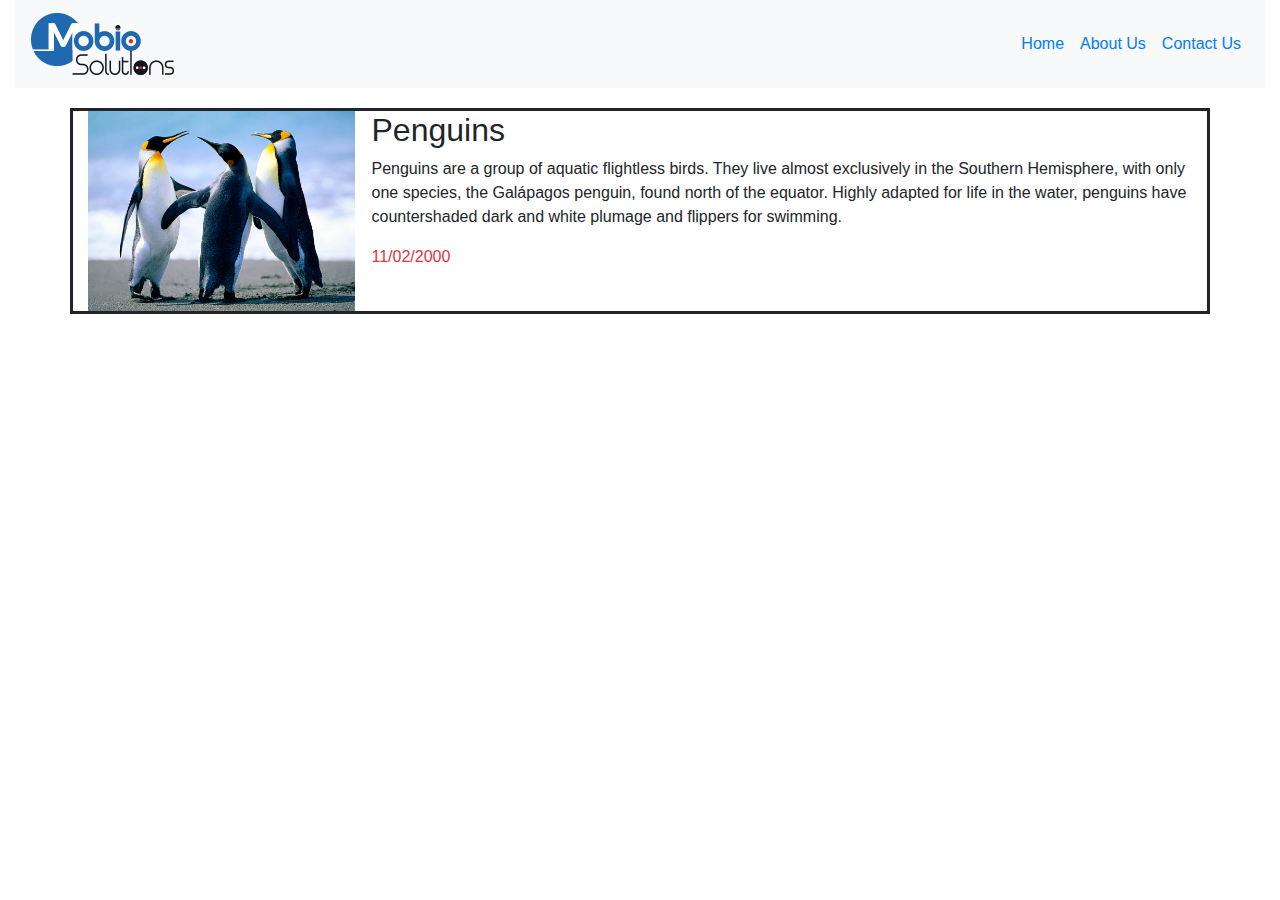
<file: index.html>
<html>
<head>
    <title>Demo</title>
    <link rel="stylesheet" href="bootstrap/css/bootstrap.min.css">
</head>
<body>      
    
    <div class="container-fluid">
        <!-- Navigation Start-->
            <nav class="navbar navbar-expand bg-light navbar-light">
                <a class="navbar-brand" href="#"><img src="img/mobio-logo.png"></a>
                <ul class="navbar-nav ml-auto">
                    <li class="nav-item float-right px-2 ">
                        <a  href="#">Home</a>
                    </li>
                    <li class="nav-item  px-2">
                        <a  href="#">About Us</a>
                    </li>
                    <li class="nav-item  px-2">
                        <a  href="#">Contact Us</a>
                    </li>
                </ul>
            </nav>
        <!-- Navigation End-->
        <div class="container" style="padding-top: 20px;">
             <!-- Content Start-->
            <div class="row" style="border-style:solid">
                <div class="col-md-3">
                    <img src="img/Penguins.jpg" height="200px">
                </div>
                <div class="col-md-9">
                    <h2>Penguins</h2>
                    <p>Penguins are a group of aquatic flightless birds. They live almost exclusively in the Southern Hemisphere, with only one species, the Galápagos penguin, found north of the equator. Highly adapted for life in the water, penguins have countershaded dark and white plumage and flippers for swimming. </p>
                    <span class="text-danger">11/02/2000</span>
                </div>
            </div>
             <!-- Content End-->
        </div>
       
    </div>

</body>
</html>
</file>
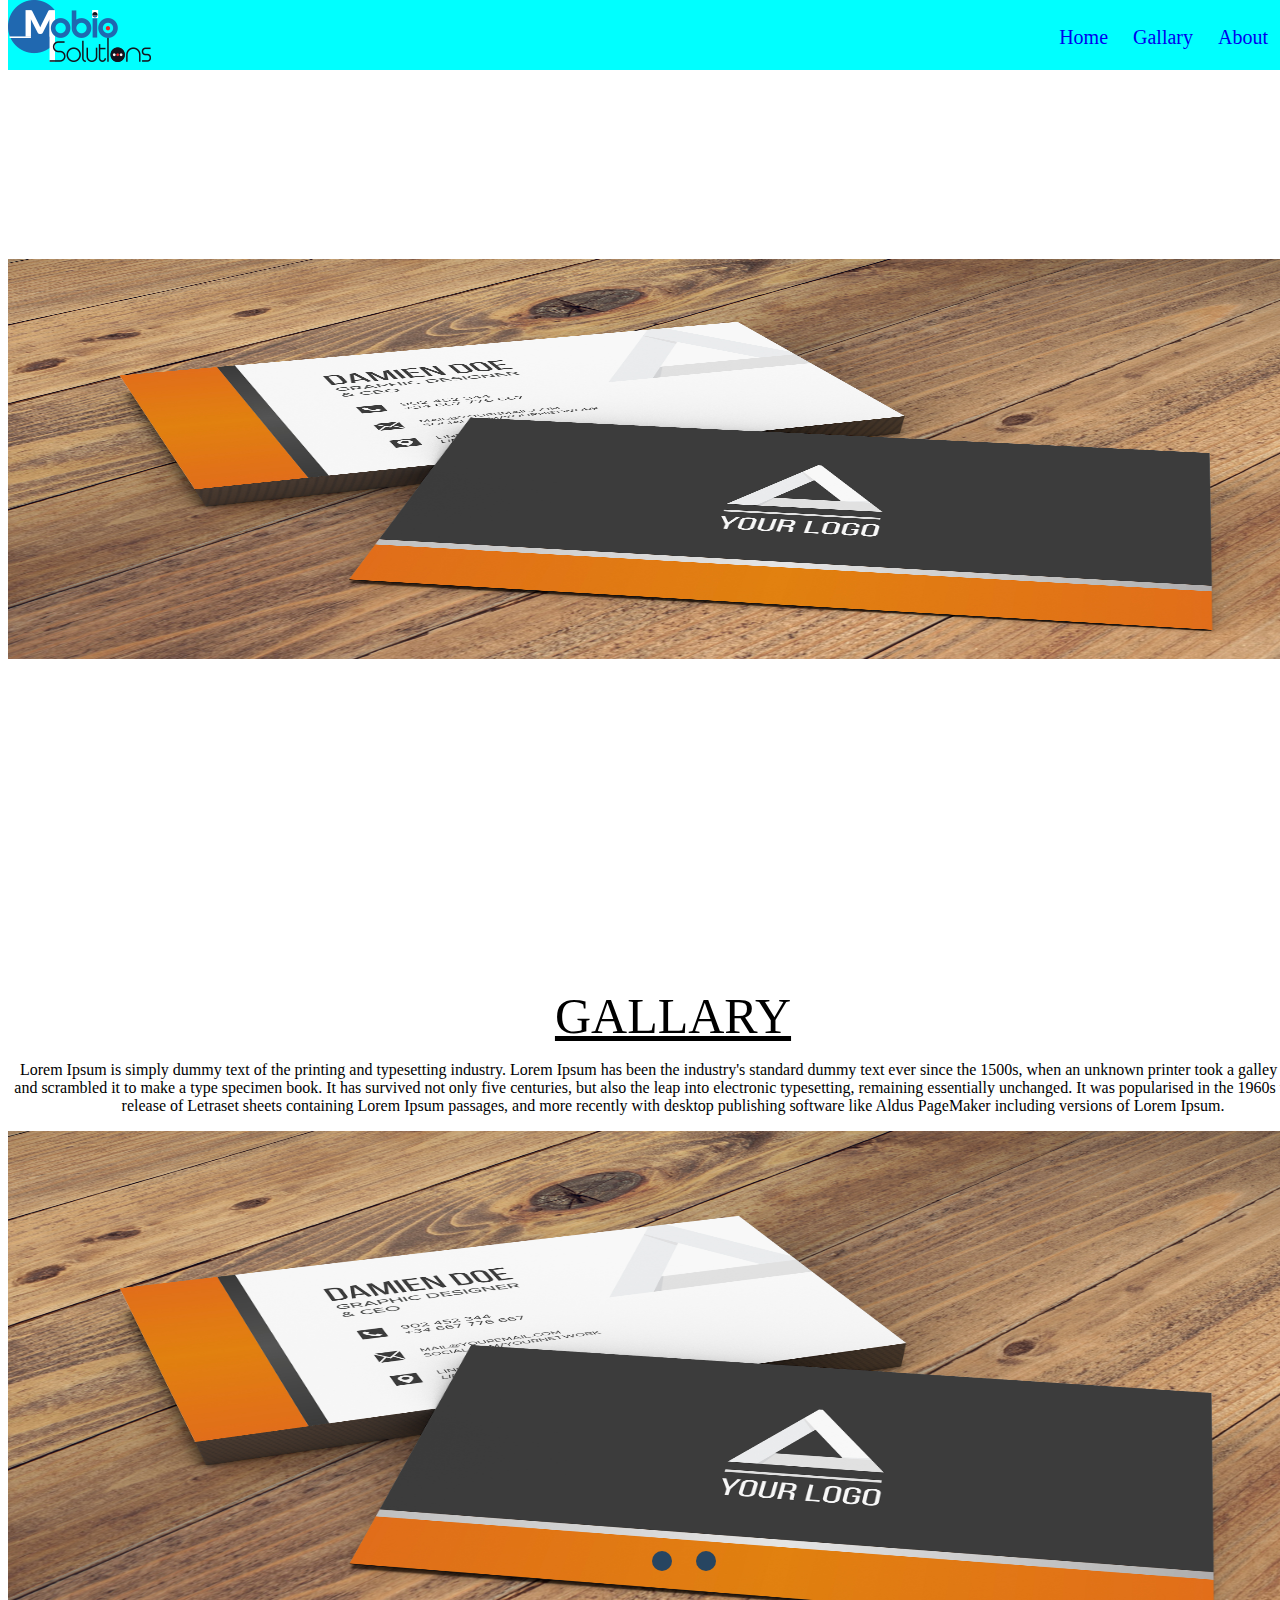
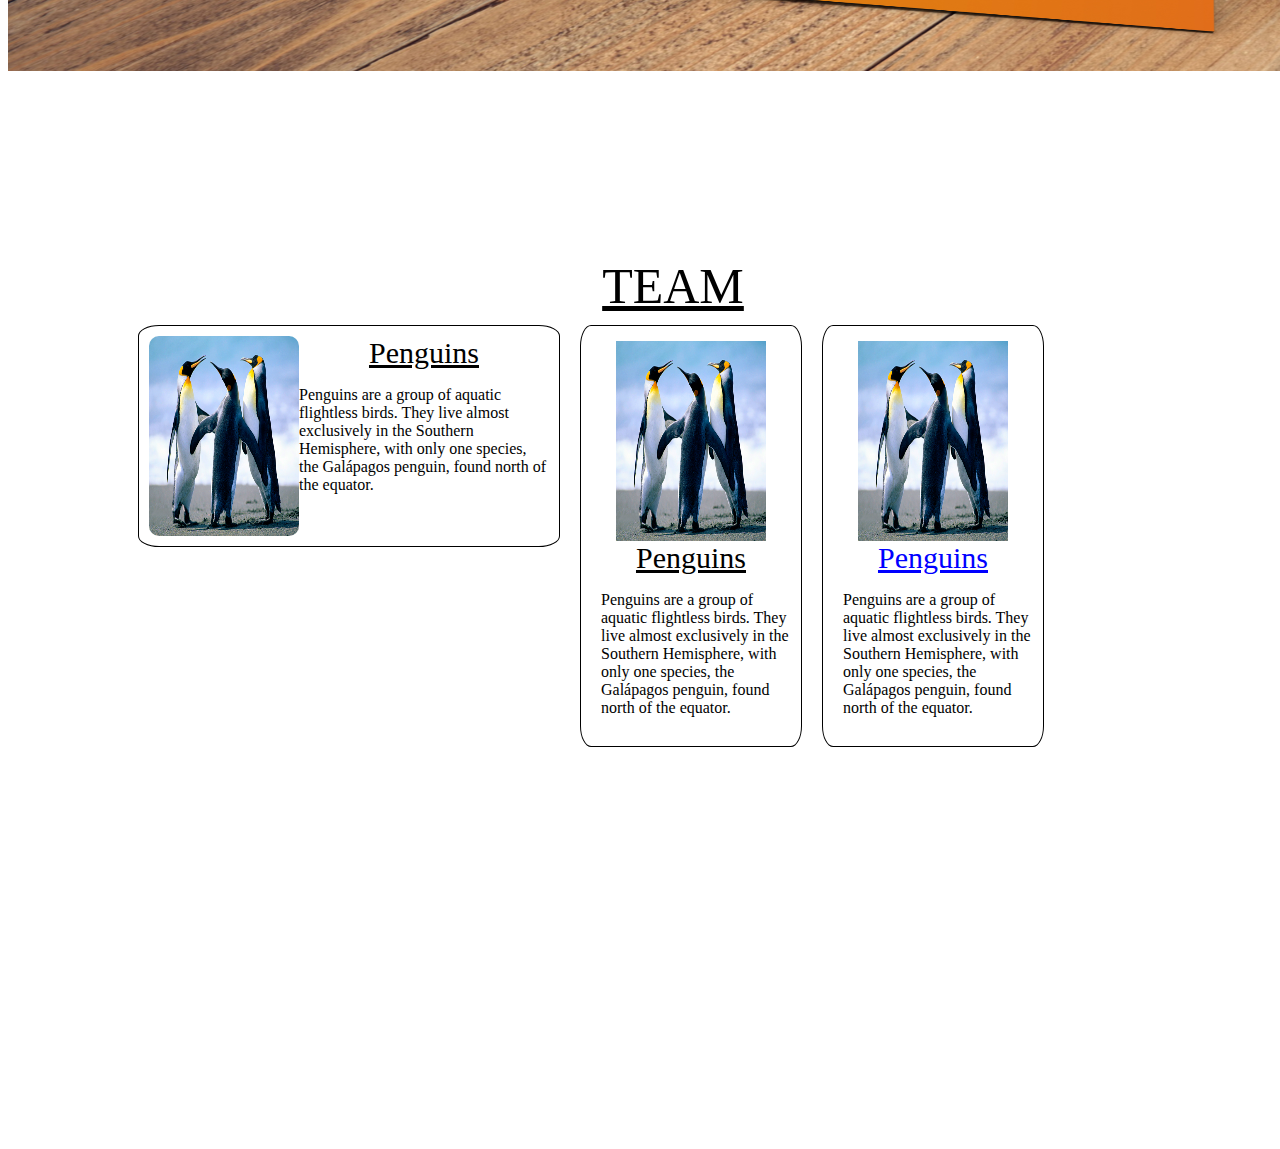
<file: demo.html>
<html>
<head>
    <title>
        One Page Website
    </title>
    <link rel="stylesheet"  href="css/style.css">
</head>
<body>
    
    <div class="nav">
        <a href="#home"><img src="img/mobio-logo.png"> </a>
        <ul>
            <li>
                <a href="#home">Home</a>
            </li>
            <li>
                <a href="#gallary">Gallary</a>
            </li>
            <li>
                <a href="#about">About</a>
            </li>
        </ul>
    </div>
    <!-- Home section start-->
    <section id="home">
        
    </section>
    <!-- Home section end-->

    <!-- Home section start-->
    <section id="gallary">
        <span class="heading">Gallary</span>
        <p>Lorem Ipsum is simply dummy text of the printing and typesetting industry. Lorem Ipsum has been the industry's standard dummy text ever since the 1500s, when an unknown printer took a galley of type and scrambled it to make a type specimen book. It has survived not only five centuries, but also the leap into electronic typesetting, remaining essentially unchanged. It was popularised in the 1960s with the release of Letraset sheets containing Lorem Ipsum passages, and more recently with desktop publishing software like Aldus PageMaker including versions of Lorem Ipsum.</p>
        <div class="gallary">
            <span id="slider_image1"></span>
            <span id="slider_image2"></span>
            <div class="slideshow">
                <img src="img/53.jpg" alt="">
                <img src="img/Penguins.jpg"alt="">
            </div>
            <div class="button-container">
                <a href="#slider_image1" class="slider-button"></a>
                <a href="#slider_image2" class="slider-button"></a>
            </div>
        </div>
    </section>
    <!-- Home section end-->    

    <!-- Home section start-->
    <section id="about">
        <span class="heading" style="">Team</span>
        <div class="cards">    
            <div class="card">
                <img src="img/Penguins.jpg">
                <span class="title">
                    Penguins
                </span>
                <p class="card-text">
                    Penguins are a group of aquatic flightless birds. They live almost exclusively in the Southern Hemisphere, with only one species, the Galápagos penguin, found north of the equator.
                </p>
            </div>
            <div class="card2">
                    <img src="img/Penguins.jpg">
                
                <span class="title">
                    Penguins
                </span>
                <p class="card-text">
                    Penguins are a group of aquatic flightless birds. They live almost exclusively in the Southern Hemisphere, with only one species, the Galápagos penguin, found north of the equator.
                </p>
            </div>
            <div class="card3">
                <img src="img/Penguins.jpg">
            
            <span class="title">
                Penguins
            </span>
            <p class="card-text">
                Penguins are a group of aquatic flightless birds. They live almost exclusively in the Southern Hemisphere, with only one species, the Galápagos penguin, found north of the equator.
            </p>
        </div>
        </div>
    </section>
    <!-- Home section end-->


</body>
</html>
</file>
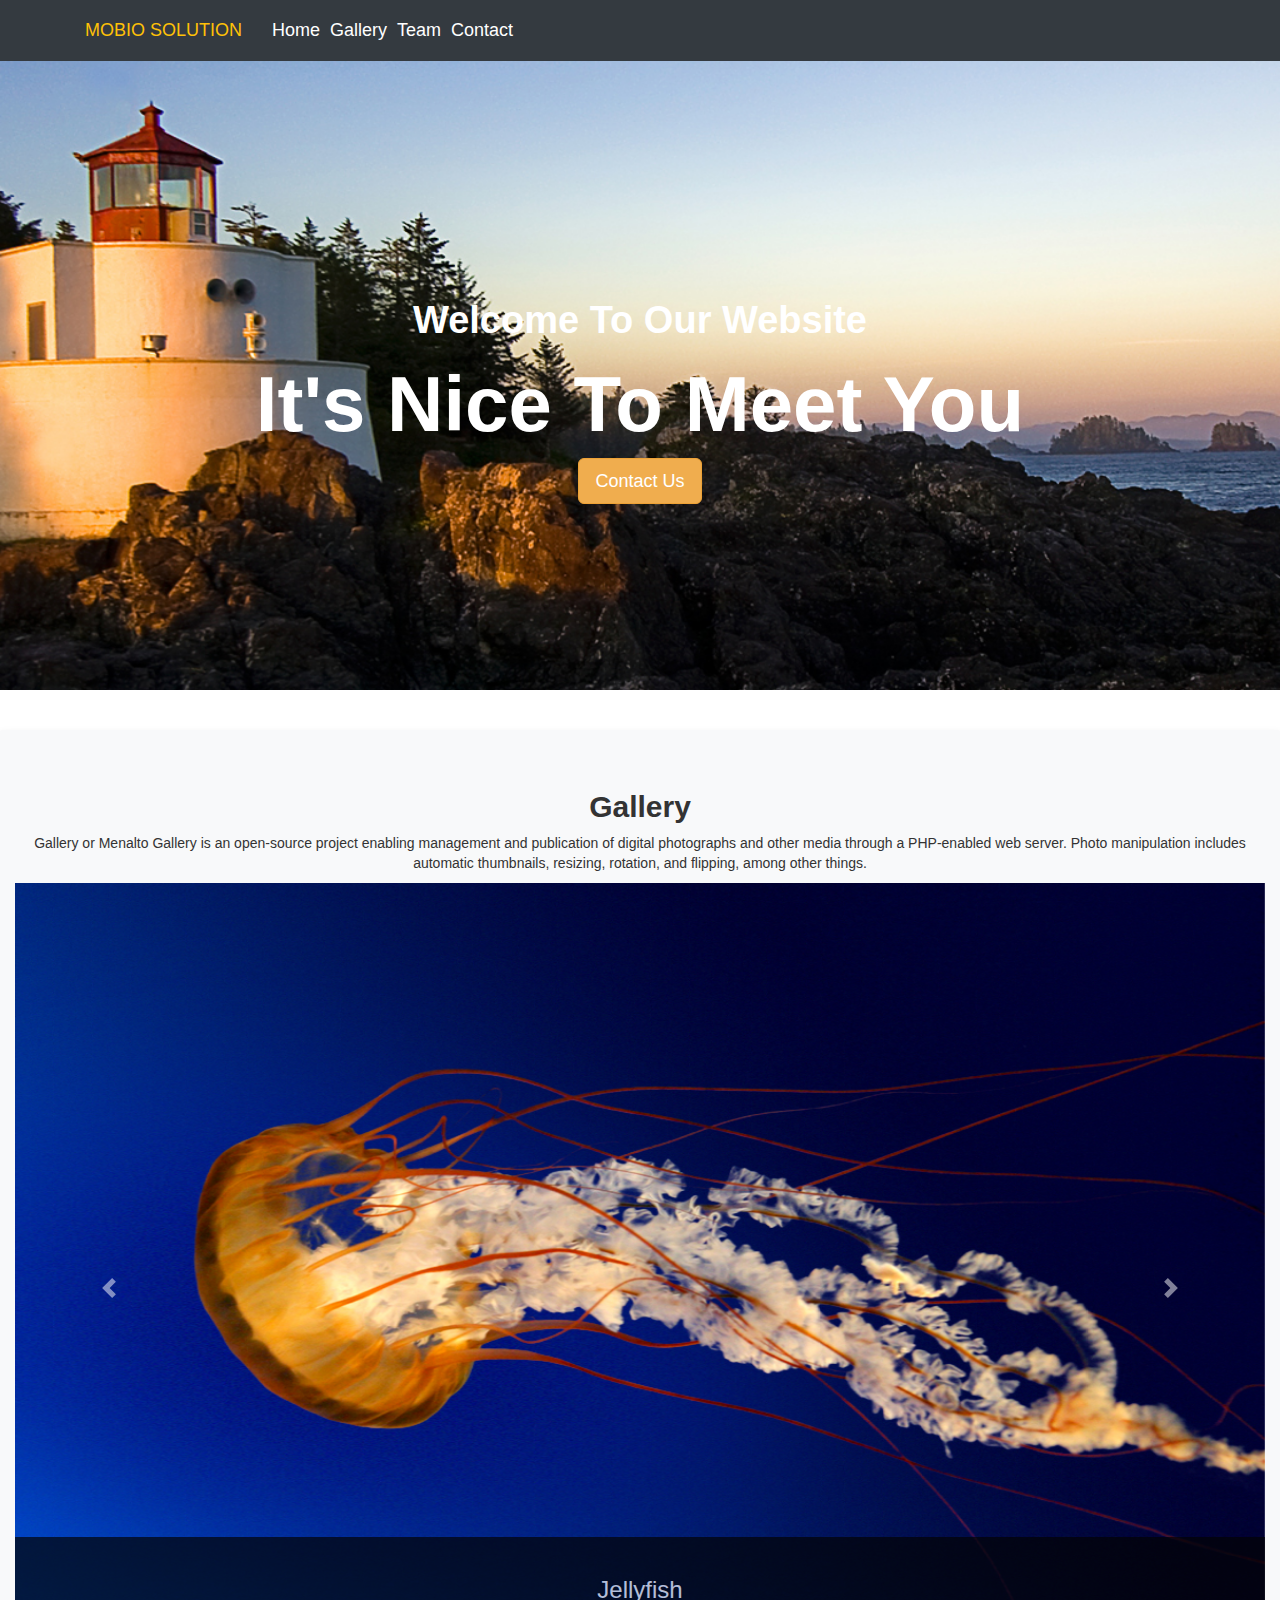
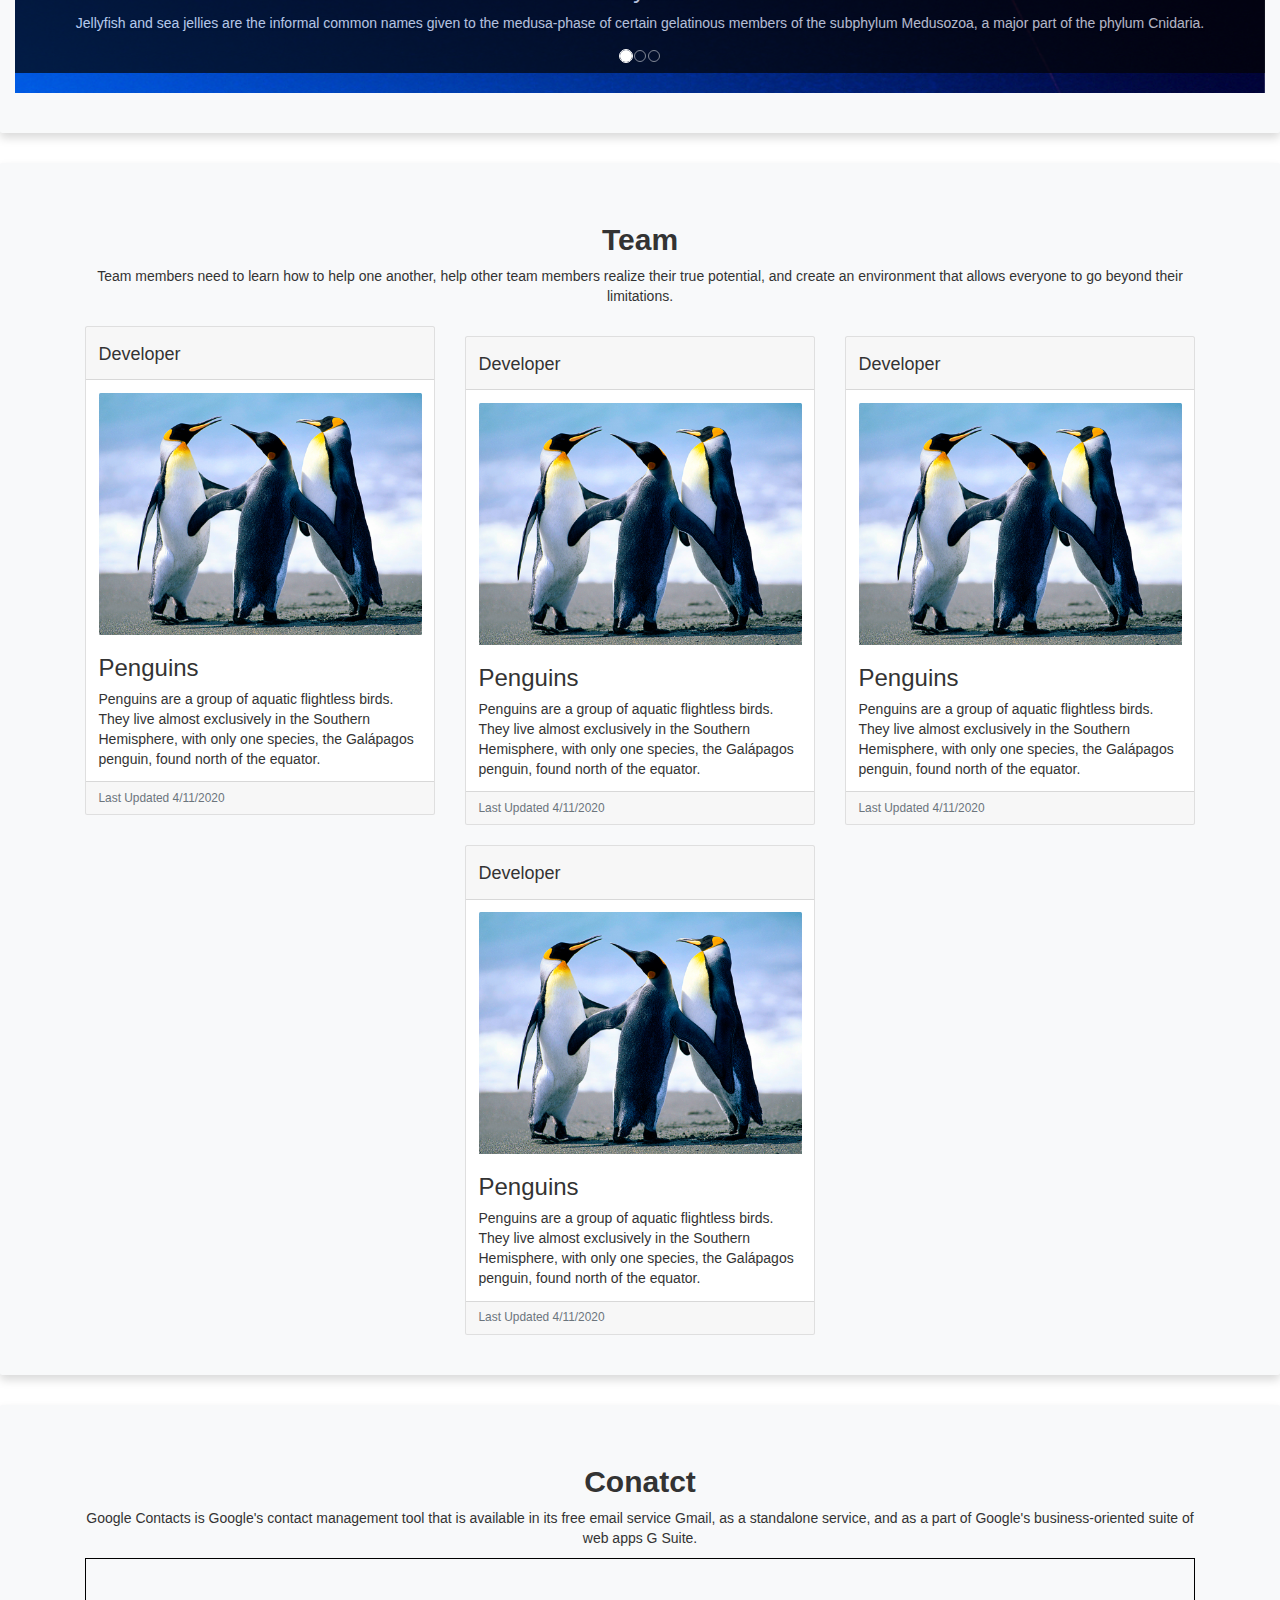
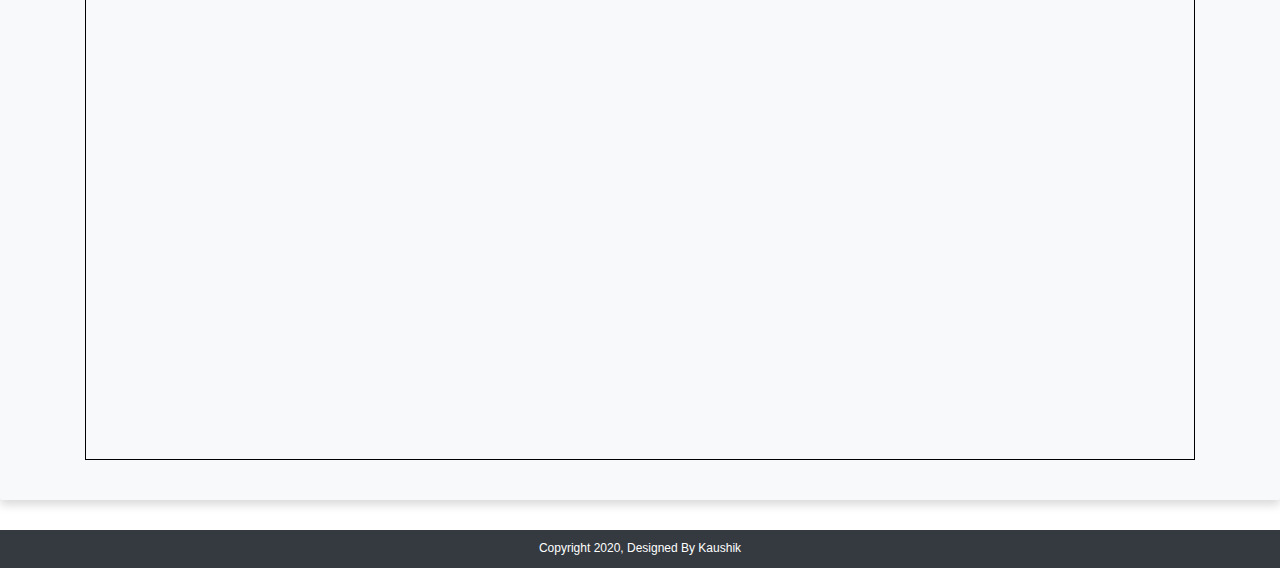
<file: demo2.html>
<html  style="scroll-behavior: smooth;">
    <head>
        <title>
            One Page Website
        </title>
        <meta name="viewport" content="width=device-width, initial-scale=1">
        <link rel="stylesheet" href="css/style2.css">
        <link rel="stylesheet" href="bootstrap/css/bootstrap.min.css">
        <script src="https://ajax.googleapis.com/ajax/libs/jquery/3.5.1/jquery.min.js"></script>
        <script src="bootstrap/js/bootstrap.min.js"></script>
        <link rel="stylesheet" href="https://maxcdn.bootstrapcdn.com/bootstrap/3.4.1/css/bootstrap.min.css">

        <!-- jQuery library -->
        <script src="https://ajax.googleapis.com/ajax/libs/jquery/3.5.1/jquery.min.js"></script>

        <!-- Latest compiled JavaScript -->
        <script src="https://maxcdn.bootstrapcdn.com/bootstrap/3.4.1/js/bootstrap.min.js"></script>

    </head>
    <body>
        
        
        <section id="home">
            <div class="bgimg" >
                <nav class="navbar navbar-expand-md bg-dark navbar-dark navbar-fixed-top">
                    <div class="container">
                        <a class="navbar-brand text-warning" href="#">MOBIO SOLUTION</a>

                        <button type="button" class="navbar-toggler ml-auto" data-toggle="collapse" data-target="#navbar">
                            <span class="navbar-toggler-icon"></span>
                        </button>
                        <div class="collapse navbar-collapse text-center" id="navbar">
                            <ul class="navbar-nav h4">
                                <li class="nav-item"><a class="nav-link text-white" href="#home" >Home</a></li>
                                <li class="nav-item"><a class="nav-link text-white" href="#gallery">Gallery</a></li>
                                <li class="nav-item"><a class="nav-link text-white" href="#team">Team</a></li>  
                                <li class="nav-item"><a class="nav-link text-white" href="#contact">Contact</a></li>
                            </ul>
                        </div>
                    </div>
                </nav>
                <div class="container text-center headerset">
                    <h2>Welcome To Our Website </h2>
                    <h1>It's Nice To Meet You</h1>
                    <button class="btn btn-warning btn-lg text-white">Contact Us</button>
                </div>
            </div>
        </section>

        <section id="gallery" class="shadow mb-5 bg-light rounded">
            <div class="container-fluid">
                <h2 style="text-align:center; font-weight: bold;">Gallery</h2>
                <p class="text-center">Gallery or Menalto Gallery is an open-source project enabling management and publication of digital photographs and other media through a PHP-enabled web server. Photo manipulation includes automatic thumbnails, resizing, rotation, and flipping, among other things.</p>
                    <div class="carousel slide" data-ride="carousel" data-interval="5000" id="slider" data-pause="false">
                        <div class="carousel-inner" >
                            <div class="carousel-item active">
                                <img class="img-responsive" src="img/Jellyfish.jpg">
                                <div class="carousel-caption d-none d-md-block">
                                    <h3>Jellyfish</h3>
                                    <p>Jellyfish and sea jellies are the informal common names given to the medusa-phase of certain gelatinous members of the subphylum Medusozoa, a major part of the phylum Cnidaria.</p>
                                </div>
                            </div>
                            <div class="carousel-item">
                                <img class="img-responsive" src="img/Koala.jpg">
                                <div class="carousel-caption d-none d-md-block">
                                    <h3>Koala</h3>
                                    <p>The koala or, inaccurately, koala bear is an arboreal herbivorous marsupial native to Australia. It is the only extant representative of the family Phascolarctidae and its closest living relatives are the wombats, which are members of the family Vombatidae.</p>
                                </div>
                            </div>
                            <div class="carousel-item">
                                <img class="img-responsive" src="img/Lighthouse.jpg">
                                <div class="carousel-caption d-none d-md-block">
                                    <h3>Lighthouse</h3>
                                    <p>Lighthouses mark dangerous coastlines, hazardous shoals, reefs, rocks, and safe entries to harbors; they also assist in aerial navigation. Once widely used, the number of operational lighthouses has declined due to the expense of maintenance and has become uneconomical since the advent of cheaper and often much more effective electronic navigational system</p>
                                </div>
                            </div>
                            <a href="#slider" class="carousel-control-next" data-slide="next">
                                <span class="carousel-control-next-icon"></span>
                            </a>
                            <a href="#slider" class="carousel-control-prev" data-slide="prev">
                                <span class="carousel-control-prev-icon"></span>
                            </a>
                            <ul class="carousel-indicators">
                                <li data-target="#slider" data-slide-to="0" class="active"></li>
                                <li data-target="#slider" data-slide-to="1"></li>
                                <li data-target="#slider" data-slide-to="2"></li>
                            </ul>
                        </div>
                    </div>
            </div>
        </section>

        <section  id="team" class="shadow mb-5 bg-light rounded">
            <div class="container" >
                <h2 style="text-align:center; font-weight: bold;">Team</h2>
                <p class="text-center">Team members need to learn how to help one another, help other team members realize their true potential, and create an environment that allows everyone to go beyond their limitations.</p>
                <div class="row">
                    <div class="col-md-4 col-sm-12 col-lg-4 d-block m-auto"  style="margin:-top 20px!important;" >
                        <div class="card ">
                            <div class="card-header">
                                <h4 class="card-title">Developer</h4>
                            </div>
                            <div class="card-body">
                                <img class="card-img img-fluid img-responsive" src="img/Penguins.jpg" height="200px" width="150px">
                                <h3 class="card-title"> Penguins</h3>
                                <p class="card-text">
                                    Penguins are a group of aquatic flightless birds. They live almost exclusively in the Southern Hemisphere, with only one species, the Galápagos penguin, found north of the equator.
                                </p>
                            </div>
                            <div class="card-footer">
                                <small class="text-muted">Last Updated 4/11/2020</small>
                            </div>
                        </div>
                    </div>
                    <div class="col-md-4 col-sm-12 col-lg-4 d-block m-auto"  style="margin-top:20px !important;">
                        <div class="card ">
                            <div class="card-header">
                                <h4 class="card-title">Developer</h4>
                            </div>
                            <div class="card-body">
                                <img class="card-img-top img-responsive" src="img/Penguins.jpg" height="200px" width="150px">
                                <h3 class="card-title"> Penguins</h3>
                                <p class="card-text">
                                    Penguins are a group of aquatic flightless birds. They live almost exclusively in the Southern Hemisphere, with only one species, the Galápagos penguin, found north of the equator.
                                </p>
                            </div>
                            <div class="card-footer">
                                <small class="text-muted">Last Updated 4/11/2020</small>
                            </div>
                        </div>
                    </div>
                    <div class="col-md-4 col-sm-12 col-lg-4 d-block m-auto"  style="margin-top:20px !important;">
                        <div class="card ">
                            <div class="card-header">
                                <h4 class="card-title">Developer</h4>
                            </div>
                            <div class="card-body">
                                <img class="card-img-top img-responsive" src="img/Penguins.jpg" height="200px" width="150px">
                                <h3 class="card-title"> Penguins</h3>
                                <p class="card-text">
                                    Penguins are a group of aquatic flightless birds. They live almost exclusively in the Southern Hemisphere, with only one species, the Galápagos penguin, found north of the equator.
                                </p>
                            </div>
                            <div class="card-footer">
                                <small class="text-muted">Last Updated 4/11/2020</small>
                            </div>
                        </div>
                    </div>
                    <div class="col-md-4 col-sm-12 col-lg-4 d-block m-auto" style="margin-top:20px !important;">
                        <div class="card">
                            <div class="card-header">
                                <h4 class="card-title">Developer</h4>
                            </div>
                            <div class="card-body">
                                <img class="card-img-top img-responsive" src="img/Penguins.jpg" height="200px" width="150px">
                                <h3 class="card-title"> Penguins</h3>
                                <p class="card-text">
                                    Penguins are a group of aquatic flightless birds. They live almost exclusively in the Southern Hemisphere, with only one species, the Galápagos penguin, found north of the equator.
                                </p>
                            </div>
                            <div class="card-footer">
                                <small class="text-muted">Last Updated 4/11/2020</small>
                            </div>
                        </div>
                    </div>  
                </div>
            </div>
        </section>
        
        <section id="contact" class="shadow mb-5 bg-light rounded">
            <div class="container" >
                <h2 style="text-align:center; font-weight: bold;">Conatct</h2>
                <p class="text-center">Google Contacts is Google's contact management tool that is available in its free email service Gmail, as a standalone service, and as a part of Google's business-oriented suite of web apps G Suite.</p>
                <div style="border:solid 1px black;">
                    <iframe src="https://www.google.com/maps/embed?pb=!1m18!1m12!1m3!1d235013.70717427006!2d72.43965389034544!3d23.0204977727074!2m3!1f0!2f0!3f0!3m2!1i1024!2i768!4f13.1!3m3!1m2!1s0x395e848aba5bd449%3A0x4fcedd11614f6516!2sAhmedabad%2C%20Gujarat!5e0!3m2!1sen!2sin!4v1604554217010!5m2!1sen!2sin" width="100%" height="500px" frameborder="0" style="border:0;" allowfullscreen="" aria-hidden="false" tabindex="0"></iframe>
                </div>
                
            </div>
        </section>
       
        <footer class="footer bg-dark p-1">
            <h6 class="text-center text-white">Copyright 2020, Designed By Kaushik</h6>
        </footer>        
    </body>
</html>
</file>
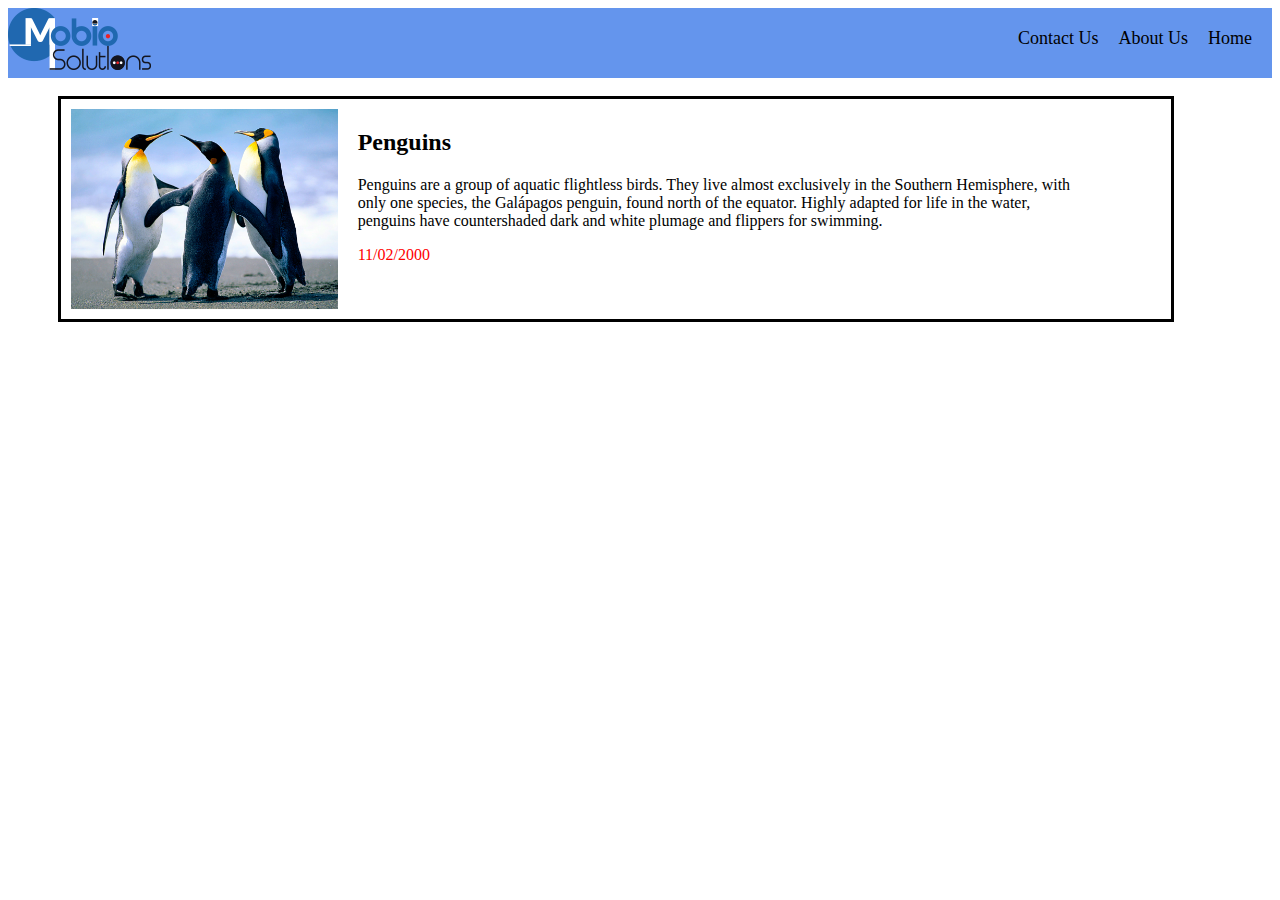
<file: home.html>
<html>
<head>
    <title>Demo</title>
    <style>
        .nav{
            height: 70px;
        }
        ul {
            padding-top: 20px;
        }
        li{
            font-size: large;
            padding-right: 20px;
            display:inline;
        }
        li a{
            color: black;
            text-decoration: none;
        }
        .content{
            margin: 0px 0px 0px 50px;
            border-style: solid;
            width: 1100px;
            height: 200px;
            padding: 10px 0px 10px 10px;
        }
        .content .detail {
            width:1000px;
        }
        img {
            float: left;
            padding-right: 20px;
        } 
        ul li{
            float: right
        }
    </style>
</head>
<body>      
        <!-- Navigation Start-->
            <div class="nav" style="background-color: cornflowerblue;">
                <div>
                    <a href="#"><img src="img/mobio-logo.png"></a>
                </div>
                <ul>
                    <li >
                      <a  href="#">Home</a>
                    </li>
                    <li >
                      <a  href="#">About Us</a>
                    </li>
                    <li >
                      <a  href="#">Contact Us</a>
                    </li>
                  </ul>
            </div><br>
        <!-- Navigation End-->
        <!-- Content Start-->
        <div class="content">
            <div>
                <img src="img/Penguins.jpg" height="200px">
            </div>
            <div class="detail">
                <h2>Penguins</h2>
                <p>Penguins are a group of aquatic flightless birds. They live almost exclusively in the Southern Hemisphere, with only one species, the Galápagos penguin, found north of the equator. Highly adapted for life in the water, penguins have countershaded dark and white plumage and flippers for swimming. </p>
                <span style="color:red">11/02/2000</span>
            </div>
        </div>
        <!-- Content End-->

</body>
</html>
</file>
<file: css/style.css>
html,body{
    margin-top: 0px;
    scroll-behavior: smooth;
}
img{
    float:left;
}
ul{
    float:right;
}
ul li{
    padding: 10px 20px 0px 5px; 
    float: left;
    list-style: none;   
}
li a{
    text-decoration: none;
    font-size: 20px;
}
.nav{
    background-color: aqua;
    height: 70px;
    width: 100%;
    overflow: hidden;
    position: fixed;
    z-index: 1;
    margin-top: 0px;
}
#home {
    background-image: url("../img/53.jpg");
    background-repeat: no-repeat;
    background-position: center;
    background-size: 1330px 400px;
    height: 95%;
}
section{
    padding-top: 70px;
    float: left;
    height: 800px;
    width: 1330px;
    margin: auto;
    text-align: center;
    justify-content: center;
}
.gallary{
    margin:auto;
    width: 1332px;
    height: 600px;
    overflow: hidden;
}
.heading{
    font-size: 50px;
    text-transform: uppercase;
    text-decoration: underline;
}
.slideshow{
    height: 90%;
    width: 2664px;
    position: relative;
    transition: left 5s;
    -webkit-transition: left 5s;
}
.slideshow img{
    width: 1332px;
    height: 100%;
    float:left;
}
.button-container{
    top: -120px;
    position: relative;
    text-align: center;
}
.slider-button{
    display: inline-block;
    height: 20px;
    width: 20px;
    margin-left: 20px;
    border-radius: 10px;
    background-color: rgb(39, 69, 97);
}
#slider_image1:target ~ .slideshow{
    left:0;
}
#slider_image2:target ~ .slideshow{
    left:-1332px;
}
#about{
    height: 100%;
}
.card{
    
    padding: 10px;
    margin: 10px;
    border: solid 1px black;
    border-radius: 5%;
    height: 200px;
    width: 400px;
    float: left;
}
.card img{
    height: 200px;
    width: 150px;
    border-radius: 10px;
}
.card .title{
    font-size: 30px;
    text-decoration: underline;
}
.card-text{
    text-align:left;
    padding-left: 10px;
}
.card2{
    
    padding: 10px;
    margin: 10px;
    border: solid 1px black;
    border-radius: 5%;
    height: 400px;
    width: 200px;
    float: left;
}
.card2 img{
    height: 200px;
    width: 150px;
    padding: 5px 25px 0px 25px;
}
.card2 .title{
    font-size: 30px;
    text-decoration: underline;
}
.card3{
    
    padding: 10px;
    margin: 10px;
    border: solid 1px black;
    border-radius: 5%;
    height: 400px;
    width: 200px;
    float: left;
}
.card3 img{
    height: 200px;
    width: 150px;
    padding: 5px 25px 0px 25px;
}
.card3 .title{
    font-size: 30px;
    text-decoration: underline;
    color: blue;
}
.cards{
    margin: 0px 120px 0px 120px;
}
</file>
<file: css/style2.css>
section{
    padding-top: 40px;   
    padding-bottom: 40px; 
} 

.carousel-item img{
    width: 100%;
    height: 90%;
}
.carousel-control-next-icon, .carousel-control-prev-icon{
    width: 40px;
    height: 40px;
}
.carousel-caption{
    background-color: rgb(3, 3, 3);
    width:100%;
    left: 0 !important;
    opacity: 0.7;
    color: white;
}
.menu-icon {
    width: 30px;
    height: 3px;
    background-color: black;
    margin: 6px 0;
}
.card:hover{
    box-shadow: -1px 2px 18px #888888;
}
.bgimg{
    background-image: url(../img/Lighthouse.jpg);
    background-size: 100% 100%;
    background-attachment: fixed;
    height: 650px;
    width: 100%;
}
.headerset{
    padding-top: 240px;
    color: white;
    box-sizing: border-box;
    width: 100%;
}
.headerset h2{
    font-size: 38px;
    font-weight: bold;
}
.headerset h1{
    font-size: 78px;
    font-weight: bold;
}
@media(min-width:991px){

}
@media(min-width:768px) and (max-width:991px){
    
}
@media(min-width:575px) and (max-width:767px){
    
}
@media(min-width:480px) and (max-width:574px){
    
}
@media(max-width:479px){
    .headerset h2{
        font-size: 18px;
        font-weight: bold;
    }
    .headerset h1{
        font-size: 28px;
        font-weight: bold;
    }
}
</file>
